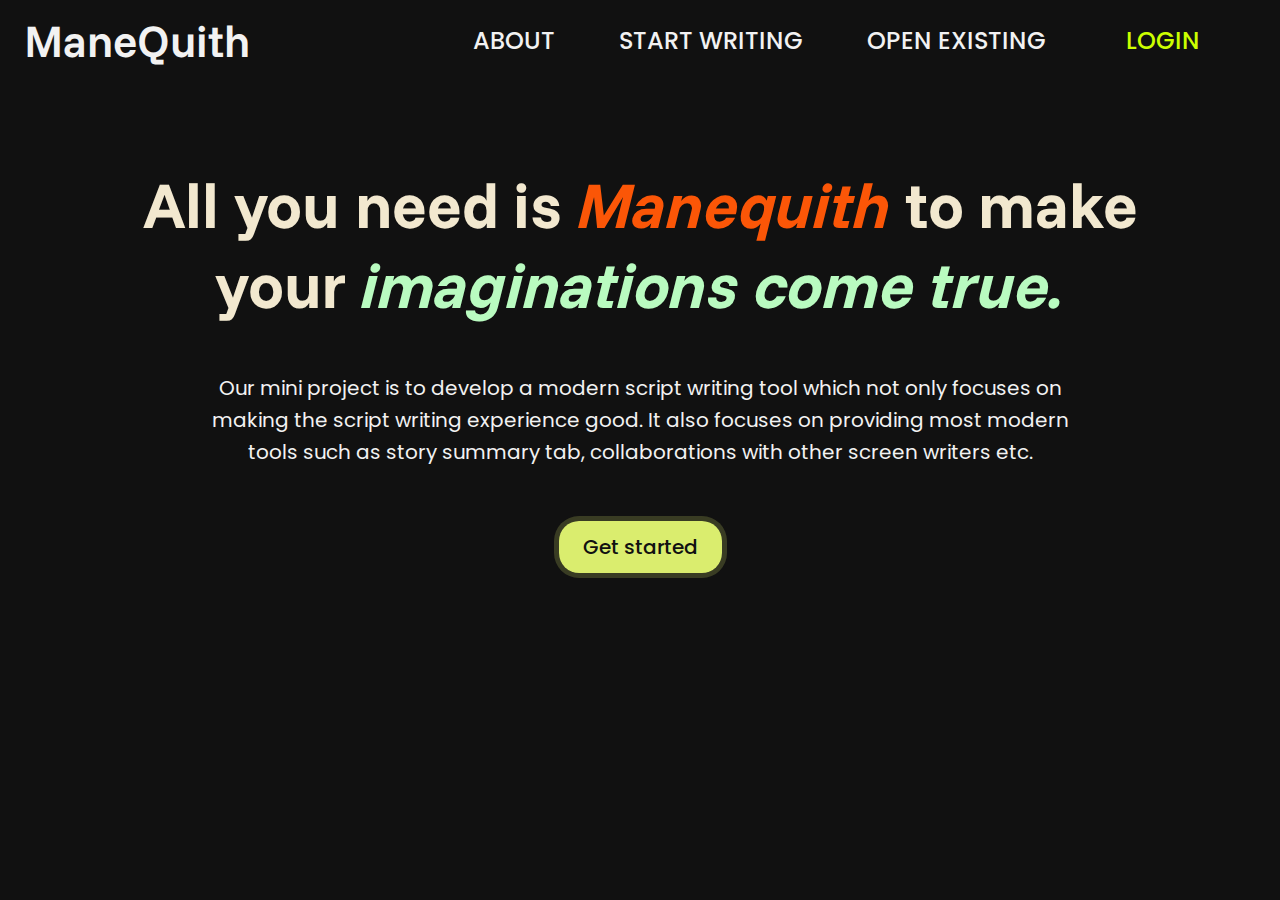
<file: index.html>
<!DOCTYPE html>
<html lang="en">
  <head>
    <meta charset="UTF-8" />
    <meta name="viewport" content="width=device-width, initial-scale=1.0" />
    <title>Script writing tool for the modern storytellers</title>

    <link rel="stylesheet" href="styles/Generalstyles.css" />
    <link rel="stylesheet" href="styles/Mainstyles.css" />
  </head>
  <body>
    <header class="nav--header">
      <h2 class="logo">ManeQuith</h2>
      <nav>
        <ul class="nav-cont">
          <li><a href="#" class="nav--link">About</a></li>
          <li>
            <a href="HTML\scriptwriting.html" class="nav--link"
              >Start writing</a
            >
          </li>
          <li><a href="#" class="nav--link">Open existing</a></li>
          <li><a href="#" class="log--btn">Login</a></li>
        </ul>
      </nav>
    </header>

    <section class="Hero--sec major--sec mx-100 sm-flex fd-c">
      <div class="hero--title-cont">
        <h1>
          All you need is <span class="hero-standout">Manequith</span> to make
          your <span class="hero-standout2">imaginations come true.</span>
        </h1>
      </div>
      <p
        class="mt-md l-h-normal"
        style="margin-left: 4.8rem; margin-right: 4.8rem; text-align: center"
      >
        Our mini project is to develop a modern script writing tool which not
        only focuses on making the script writing experience good. It also
        focuses on providing most modern tools such as story summary tab,
        collaborations with other screen writers etc.
      </p>
      <div class="hero-btn-cont">
        <a class="btn">
          <span>Get started </span>
        </a>
      </div>
    </section>
  </body>
</html>
</file>
<file: styles/Generalstyles.css>
:root {
  --popins-font: "Poppins", Arial, Helvetica, sans-serif;
  --funnel-font: "Funnel sans", sans-serif;
}

* {
  margin: 0;
  padding: 0;
  box-sizing: border-box;
}

html {
  font-size: 62.5%;
}

body {
  margin: 0;
  padding: 0;
}

p {
  font-size: 2rem;
  font-family: var(--popins-font);
}

.l-h-normal {
  line-height: 1.6;
}
.major--sec {
  padding: 9.6rem 0;
  margin: 0 auto;
}

.mx-100 {
  max-width: 100rem;
}

/* MARGIN styles */

.mt-md {
  margin-top: 4.8rem;
}

/* MARGIN styles ends*/

/* FLEX styles */

.fd-c {
  flex-direction: column;
}
.sm-flex {
  display: flex;
  justify-content: center;
  align-items: center;
}

.f-a-c {
  display: flex;
  align-items: center;
}
</file>
<file: styles/Mainstyles.css>
@import url("https://fonts.googleapis.com/css2?family=Funnel+Sans:ital,wght@0,300..800;1,300..800&family=Inter:ital,opsz,wght@0,14..32,100..900;1,14..32,100..900&family=Poppins:ital,wght@0,100;0,200;0,300;0,400;0,500;0,600;0,700;0,800;0,900;1,100;1,200;1,300;1,400;1,500;1,600;1,700;1,800;1,900&display=swap");

/* Nav styles */
:root {
  --popins-font: "Poppins", Arial, Helvetica, sans-serif;
  --funnel-font: "Funnel sans", sans-serif;
}

body {
  background-color: #111;

  color: #f2f2f2;
}

.nav--header {
  display: flex;
  align-items: center;
  justify-content: space-between;
  margin-top: 1.2rem;
}

.logo {
  font-size: 4.5rem;
  font-family: var(--funnel-font);
  margin-left: 2.4rem;
  font-weight: 600;
}

.nav-cont {
  list-style: none;
  display: flex;
  justify-content: space-evenly;
  align-items: center;
  gap: 6.4rem;
  margin-right: 6.4rem;
}

.nav-cont li {
  font-size: 2.4rem;
  text-transform: uppercase;
  font-weight: 500;
  font-family: var(--popins-font);
}

.nav--link:link,
.nav--link:visited {
  text-decoration: none;
  color: #f2f2f2;

  transition: all 0.3s;
}

.nav--link:hover,
.nav--link:active {
  color: #c1121f;
}

.log--btn:link,
.log--btn:visited {
  text-decoration: none;
  color: #ccff00;

  padding: 0.8rem 1.6rem;
  border-radius: 24px;

  transition: all 0.3s;
}

.log--btn:hover,
.log--btn:active {
  color: #c1121f;
}

/* HERO section  styles*/

h1 {
  font-size: 6.4rem;
  text-align: center;
  color: #f2e8cf;
  letter-spacing: -0.25px;

  font-family: var(--funnel-font);
}

.hero-standout {
  font-style: italic;
  color: #fb5607;
}

.hero-standout2 {
  font-style: oblique;
  color: #b9fbc0;
}

.hero-btn-cont {
  margin-top: 6.4rem;
}
.btn {
  font-family: var(--popins-font);
  font-size: 2rem;
  padding: 1.2rem 2.4rem;
  font-weight: 500;
  border-radius: 20px;
  background-color: rgb(218, 237, 110);
  color: #111;
  box-shadow: 0 0 0 5px rgba(218, 237, 110, 0.2);
  animation: alert 2s infinite linear;
}
@keyframes alert {
  0% {
    box-shadow: 0 0 0 0px rgba(218, 237, 110, 0.2);
  }
  80% {
    box-shadow: 0 0 0 8px rgba(218, 237, 110, 0.2),
      0 0 0 5px rgba(218, 237, 110, 0.2);
  }
  100% {
    box-shadow: 0 0 0 8px rgba(218, 237, 110, 0),
      0 0 0 10px rgba(218, 237, 110, 0);
  }
}
</file>
